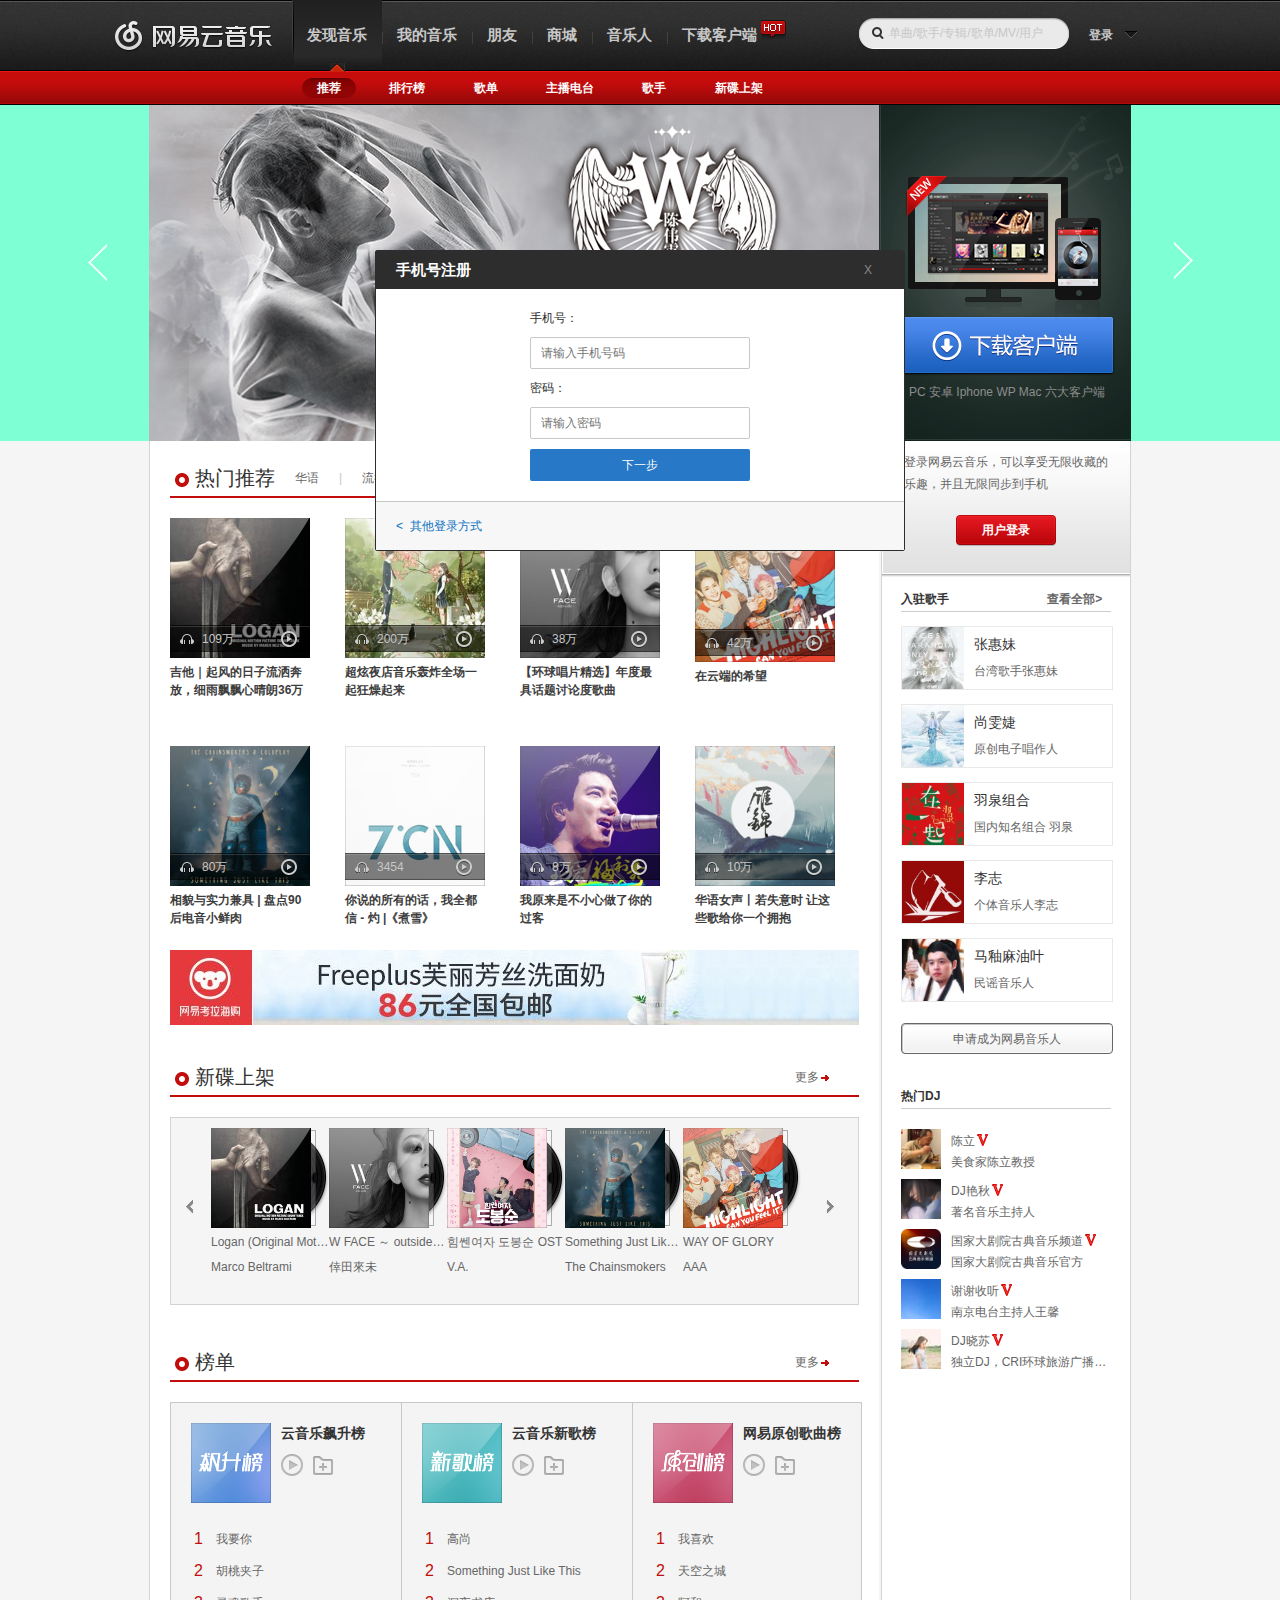
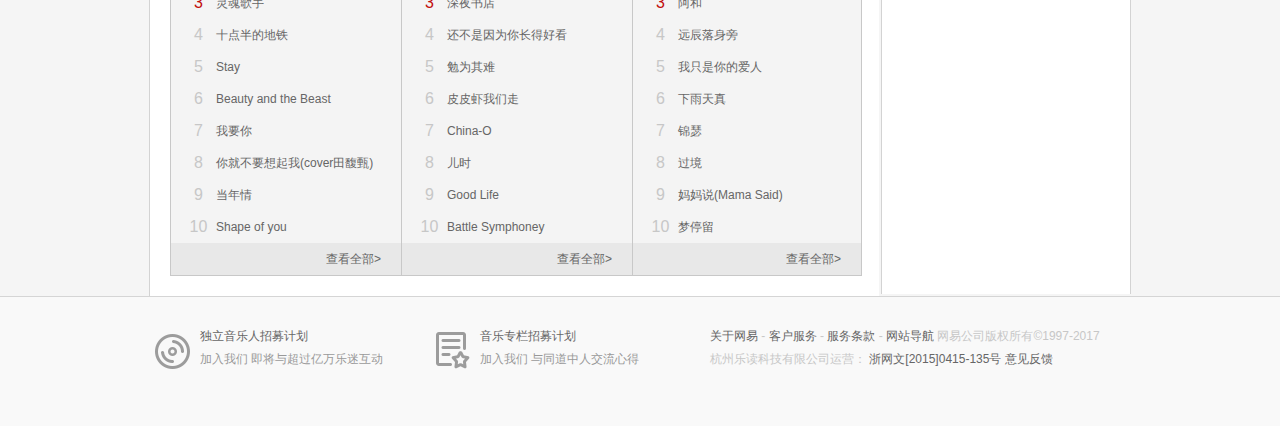
<file: src/main/webapp/pages/html/index.html>
<!DOCTYPE html>
<html>

	<head>
		<meta charset="UTF-8">
		<title>网易云音乐</title>
		<link rel="shortcut icon" href="../images/music.ico" />
		<link rel="stylesheet" type="text/css" href="../css/common.css" />
		<link rel="stylesheet" type="text/css" href="../css/index.css" />
		<script src="../js/jquery-1.9.1.min.js" type="text/javascript" charset="utf-8"></script>
		<script src="../js/common.js" type="text/javascript" charset="utf-8"></script>
		<script src="../js/index.js" type="text/javascript" charset="utf-8"></script>
	</head>

	<body>
		<!--网页头部-->
		<div id="header">
			<div class="navBarContainer">
				<div class="navBar clear">
					<h1 class="CMlog float-left">
						<a href="#">网易云音乐</a>
					</h1>
					<ul class="nav float-left">
						<li>
							<a href="#" class="select">发现音乐
								<span>
								</span>
								<span>
								</span>
							</a>
						</li>
						<li>
							<a href="http://music.163.com/#/my/">我的音乐
								<span>
								</span>
								<span></span>
							</a>
						</li>
						<li>
							<a href="http://music.163.com/#/friend">朋友
								<span>
								</span>
								<span></span>
							</a>
						</li>
						<li>
							<a href="http://music.163.com/store/product">商城
								<span></span>
							</a>
						</li>
						<li>
							<a href="http://music.163.com/nmusician/web/index">音乐人
								<span></span>
							</a>

						</li>
						<li>
							<a href="http://music.163.com/#/download">下载客户端
								<span></span>
								<span class="hot"></span>
							</a>
						</li>
					</ul>
					<span class="search float-left">
						<input type="text" class="searchText float-left" />
						<label class="searchHint float-left">单曲/歌手/专辑/歌单/MV/用户</label>
					</span>
					<span class="login float-left">
						<a href="" class="navlogin">登录<span></span></a>
						<span class="loginWayContainer">
						<ul class="loginWay">
							<span class="backgroundICon"></span>
							<li>
								<a href="javascript:;" class="phoneLogin">
									<span class="loginWagIco"></span> 手机号登录
								</a>
							</li>
							<li>
								<a class="WechatLogin" target="_blank" href="https://open.weixin.qq.com/connect/qrconnect?appid=wxe280063f5fb2528a&response_type=code&redirect_uri=https://music.163.com/back/weichat&forcelogin=true&scope=snsapi_login&state=gtcUjagJBM&lang=zh_CN#wechat_redirect">
									<span class="loginWagIco"></span> 微信登录
								</a>
							</li>
							<li>
								<a href="https://graph.qq.com/oauth/show?which=Login&display=pc&client_id=100495085&response_type=code&redirect_uri=https://music.163.com/back/qq&forcelogin=true&state=bsUgZIrXPY" target="_blank" class="QQLogin">
									<span class="loginWagIco"></span> QQ登录
								</a>
							</li>
							<li>
								<a href="https://api.weibo.com/oauth2/authorize?client_id=301575942&response_type=code&redirect_uri=http://music.163.com/back/weibo&forcelogin=true&scope=friendships_groups_read,statuses_to_me_read,follow_app_official_microblog&state=VlfUoRCNQj" target="_blank" class="XinLangWeiboLogin">
									<span class="loginWagIco"></span> 新浪微博登录
								</a>
							</li>
							<li>
								<a href="javascript:;" class="NetEaseMailLogin ">
									<span class="loginWagIco"></span> 网易邮箱账号登录
								</a>
							</li>
						</ul>
						</span>
					</span>
				</div>
			</div>
			<div class="f-m-NavBarContainer">
				<div class="f-m-NavBar clear">
					<a href="discover/index.html" class="select discover"><span>推荐</span></a>
					<a href="http://music.163.com/#/discover/toplist"><span>排行榜</span></a>
					<a href="http://music.163.com/#/discover/playlist"><span>歌单</span></a>
					<a href="http://music.163.com/#/discover/djradio"><span>主播电台</span></a>
					<a href="http://music.163.com/#/discover/artist"><span>歌手</span></a>
					<a href="http://music.163.com/#/discover/album"><span>新碟上架</span></a>
				</div>
			</div>
		</div>

		<!--网页中部-->
		<div id="content">
			<div id="banner">
				<div class="bannerWrapper clear">
					<ul class="bannerIterms float-left">
						<li class="show">
							<a href=""><img src="../img/img1.png" alt="" /></a>
						</li>
						<li>
							<a href=""><img src="../img/img2.png" alt="" /></a>
						</li>
						<li>
							<a href=""><img src="../img/img3.png" alt="" /></a>
						</li>
						<li>
							<a href=""><img src="../img/img4.png" alt="" /></a>
						</li>
						<li>
							<a href=""><img src="../img/img5.png" alt="" /></a>
						</li>
						<li>
							<a href=""><img src="../img/img6.png" alt="" /></a>
						</li>
						<li>
							<a href=""><img src="../img/img7.png" alt="" /></a>
						</li>
						<li>
							<a href=""><img src="../img/img8.png" alt="" /></a>
						</li>
					</ul>
					<ul class="bannerItermsSelect">
						<a href="javascript:;" class="itemImg1"></a>
						<a href="javascript:;" class="itemImg2"></a>
						<a href="javascript:;" class="itemImg3"></a>
						<a href="javascript:;" class="itemImg4"></a>
						<a href="javascript:;" class="itemImg5"></a>
						<a href="javascript:;" class="itemImg6"></a>
						<a href="javascript:;" class="itemImg7"></a>
						<a href="javascript:;" class="itemImg8"></a>
					</ul>
					<span class="bannerLast"></span>
					<span class="bannerNext"></span>

					<div class="downloadClient float-right">
						<a href="download.html">下载客户端</a>
						<span>PC 安卓 Iphone WP Mac 六大客户端</span>
					</div>
				</div>
			</div>

			<div id="discoverModule" class="clear">

				<div id="discoverModuleWrapper">
					<div class="discoverModuleLeft float-left">
						<div class="playlist">
							<ul class="playlistNav discoverModuleLeftNavStyle">
								<li>
									<span class="discoverModuleNavIcon"></span>
									<a href="" class="firstNav">热门推荐</a>
								</li>
								<li>
									<a href="">华语</a>
								</li>
								<li>|</li>
								<li>
									<a href="">流行</a>
								</li>
								<li>|</li>
								<li>
									<a href="">摇滚</a>
								</li>
								<li>|</li>
								<li>
									<a href="">民谣</a>
								</li>
								<li>|</li>
								<li>
									<a href="">电子</a>
								</li>
								<li class="more">
									<a href="" class="more">更多</a>
									<span class="moreIcon"></span>
								</li>
							</ul>
							<ul class="playlistItems">
								<li>
									<span class="playlistItem">
										<img src="../img/18192519393706276.jpg" alt="" class="playlistImg" />
										<a href="" class="msk"></a>
									</span>
									<p>
										<span class="playlistItemsIcon"></span>
										<span class="palyCount">109万</span>
										<span class="playlistplay"></span></p>
									<a href="" class="tit">吉他｜起风的日子流洒奔放，细雨飘飘心晴朗36万</a>
								</li>
								<li>
									<span class="playlistItem">
										<img src="../img/18634523069381415.jpg" alt="" class="playlistImg" />
										<a href="" class="msk"></a>
									</span>
									<p>
										<span class="playlistItemsIcon"></span>
										<span class="palyCount">200万</span>
										<span class="playlistplay"></span></p>
									<a href="" class="tit">超炫夜店音乐轰炸全场一起狂燥起来</a>
								</li>
								<li>
									<span class="playlistItem">
										<img src="../img/18978670207055090.jpg" alt="" class="playlistImg" />
										<a href="" class="msk"></a>
									</span>
									<p>
										<span class="playlistItemsIcon"></span>
										<span class="palyCount">38万</span>
										<span class="playlistplay"></span></p>
									<a href="" class="tit">【环球唱片精选】年度最具话题讨论度歌曲</a>
								</li>
								<li>
									<span class="playlistItem">
										<img src="../img/18989665323352265.jpg" alt="" class="playlistImg" />
										<a href="" class="msk"></a>
									</span>
									<p>
										<span class="playlistItemsIcon"></span>
										<span class="palyCount">42万</span>
										<span class="playlistplay"></span></p>
									<a href="" class="tit"> 在云端的希望</a>
								</li>
								<li>
									<span class="playlistItem">
										<img src="../img/3302932937412681.jpg" alt="" class="playlistImg" />
										<a href="" class="msk"></a>
									</span>
									<p>
										<span class="playlistItemsIcon"></span>
										<span class="palyCount">80万</span>
										<span class="playlistplay"></span></p>
									<a href="" class="tit">相貌与实力兼具 | 盘点90后电音小鲜肉</a>
								</li>
								<li>
									<span class="playlistItem">
										<img src="../img/18592741627540011.jpg" alt="" class="playlistImg" />
										<a href="" class="msk"></a>
									</span>
									<p>
										<span class="playlistItemsIcon"></span>
										<span class="palyCount">3454</span>
										<span class="playlistplay"></span></p>
									<a href="" class="tit"> 你说的所有的话，我全都信 - 灼 |《煮雪》</a>
								</li>
								<li>
									<span class="playlistItem">
										<img src="../img/18536666534515487.jpg" alt="" class="playlistImg" />
										<a href="" class="msk"></a>
									</span>
									<p>
										<span class="playlistItemsIcon"></span>
										<span class="palyCount">8万</span>
										<span class="playlistplay"></span></p>
									<a href="" class="tit"> 我原来是不小心做了你的过客</a>
								</li>
								<li>
									<span class="playlistItem">
										<img src="../img/18599338697296502.jpg" alt="" class="playlistImg" />
										<a href="" class="msk"></a>
									</span>
									<p>
										<span class="playlistItemsIcon"></span>
										<span class="palyCount">10万</span>
										<span class="playlistplay"></span></p>
									<a href="" class="tit">华语女声丨若失意时 让这些歌给你一个拥抱</a>
								</li>
							</ul>
						</div>

						<div class="Advertisement">
							<a href="http://www.kaola.com/activity/detail/15809.shtml?tag=39c18428bdd72630e076b136f47c6b31&__da_4cdeb8a1_56b6ccfd47433c80#zid_7985470142" target="_black"><img src="../img/ad.png" alt="" /></a>
						</div>

						<div class="album">
							<ul class="albumNav discoverModuleLeftNavStyle">
								<li>
									<span class="discoverModuleNavIcon"></span>
									<a href="" class="firstNav">新碟上架</a>
								</li>
								<li class="more">
									<a href="" class="more">更多</a>
									<span class="moreIcon"></span>
								</li>
							</ul>
							<div class="albumItemsWrapper">
								<div class="inner clear">
									<span class="albumItemsLast float-left"></span>
									<div class="roll float-left">
										<ul class="albumItems clear">
											<li class="firstItem">
												<span class="albumItem">
													<img src="../img/18192519393706276.jpg" alt="" class="albumItemImg"/>
													<a href="" class="msk"></a>
													<span class="albumitemsPlay"></span>
												</span>
												<a href="" class="albumItemsSongName">Logan (Original Motion Picture Soundtrack)</a>
												<a href="" class="albumItemsSinger">Marco Beltrami</a>
											</li>
											<li>
												<span class="albumItem">
													<img src="../img/18978670207055090.jpg" alt="" class="albumItemImg"/>
													<a href="" class="msk"></a>
													<span class="albumitemsPlay"></span>
												</span>
												<a href="" class="albumItemsSongName">W FACE ～ outside ～</a>
												<a href="" class="albumItemsSinger">倖田來未</a>
											</li>
											<li>
												<span class="albumItem">
													<img src="../img/19128203788446763.jpg" alt="" class="albumItemImg"/>
													<a href="" class="msk"></a>
													<span class="albumitemsPlay"></span>
												</span>
												<a href="" class="albumItemsSongName">힘쎈여자 도봉순 OST</a>
												<a href="" class="albumItemsSinger">V.A.</a>
											</li>
											<li>
												<span class="albumItem">
													<img src="../img/3302932937412681.jpg" alt="" class="albumItemImg"/>
													<a href="" class="msk"></a>
													<span class="albumitemsPlay"></span>
												</span>
												<a href="" class="albumItemsSongName">Something Just Like This</a>
												<a href="" class="albumItemsSinger">The Chainsmokers</a>
											</li>
											<li>
												<span class="albumItem">
													<img src="../img/18989665323352265.jpg" alt="" class="albumItemImg"/>
													<a href="" class="msk"></a>
													<span class="albumitemsPlay"></span>
												</span>
												<a href="" class="albumItemsSongName">WAY OF GLORY</a>
												<a href="" class="albumItemsSinger">AAA</a>
											</li>
										</ul>
									</div>
									<span class="albumItemsNext float-left"></span>
								</div>
							</div>

						</div>

						<div class="toplist">
							<ul class="toplistNav discoverModuleLeftNavStyle">
								<li>
									<span class="discoverModuleNavIcon"></span>
									<a href="" class="firstNav">榜单</a>
								</li>
								<li class="more">
									<a href="" class="more">更多</a>
									<span class="moreIcon"></span>
								</li>
							</ul>

							<div class="toplistItems clear">
								<div class="toplistItem surgeTop float-left">
									<ul class="toplistItemNav">
										<li class="nav">
											<img class="navImg" src="../img/biaoshengbang.png" alt="" />
											<a class="" href=""></a>
										</li>
										<li>
											<a href="">云音乐飙升榜</a>
											<a class="play" href="javascript;"></a>
											<a class="collect" href=""></a>
										</li>
									</ul>
									<ol>
										<li>
											<span class="top3">1</span>
											<a href="">我要你</a>
											<div class="oper">
												<a class="play" href=""></a>
												<a class="add" href=""></a>
												<a class="collect" href=""></a>
											</div>
										</li>
										<li>
											<span class="top3">2</span>
											<a href="">胡桃夹子</a>
											<div class="oper">
												<a class="play" href=""></a>
												<a class="add" href=""></a>
												<a class="collect" href=""></a>
											</div>
										</li>
										<li>
											<span class="top3">3</span>
											<a href="">灵魂歌手</a>
											<div class="oper">
												<a class="play" href=""></a>
												<a class="add" href=""></a>
												<a class="collect" href=""></a>
											</div>
										</li>
										<li>
											<span>4</span>
											<a href="">十点半的地铁</a>
											<div class="oper">
												<a class="play" href=""></a>
												<a class="add" href=""></a>
												<a class="collect" href=""></a>
											</div>
										</li>
										<li>
											<span>5</span>
											<a href="">Stay</a>
											<div class="oper">
												<a class="play" href=""></a>
												<a class="add" href=""></a>
												<a class="collect" href=""></a>
											</div>
										</li>
										<li>
											<span>6</span>
											<a href="">Beauty and the Beast</a>
											<div class="oper">
												<a class="play" href=""></a>
												<a class="add" href=""></a>
												<a class="collect" href=""></a>
											</div>
										</li>
										<li>
											<span>7</span>
											<a href="">我要你</a>
											<div class="oper">
												<a class="play" href=""></a>
												<a class="add" href=""></a>
												<a class="collect" href=""></a>
											</div>
										</li>
										<li>
											<span>8</span>
											<a href="">你就不要想起我(cover田馥甄)</a>
											<div class="oper">
												<a class="play" href=""></a>
												<a class="add" href=""></a>
												<a class="collect" href=""></a>
											</div>
										</li>
										<li>
											<span>9</span>
											<a href="">当年情</a>
											<div class="oper">
												<a class="play" href=""></a>
												<a class="add" href=""></a>
												<a class="collect" href=""></a>
											</div>
										</li>
										<li>
											<span>10</span>
											<a href="">Shape of you</a>
											<div class="oper">
												<a class="play" href=""></a>
												<a class="add" href=""></a>
												<a class="collect" href=""></a>
											</div>
										</li>
									</ol>

									<span class="viewAll">
										<a href="">查看全部></a>
									</span>
								</div>
								<div class="toplistItem newsongTop float-left">
									<ul class="toplistItemNav">
										<li class="nav">
											<img class="navImg" src="../img/xingebang.png" alt="" />
											<a href=""></a>
										</li>
										<li>
											<a href="">云音乐新歌榜</a>
											<a class="play" href=""></a>
											<a class="collect" href=""></a>
										</li>
									</ul>
									<ol>
										<li>
											<span class="top3">1</span>
											<a href="">高尚</a>
											<div class="oper">
												<a class="play" href=""></a>
												<a class="add" href=""></a>
												<a class="collect" href=""></a>
											</div>
										</li>
										<li>
											<span class="top3">2</span>
											<a href="">Something Just Like This</a>
											<div class="oper">
												<a class="play" href=""></a>
												<a class="add" href=""></a>
												<a class="collect" href=""></a>
											</div>
										</li>
										<li>
											<span class="top3">3</span>
											<a href="">深夜书店</a>
											<div class="oper">
												<a class="play" href=""></a>
												<a class="add" href=""></a>
												<a class="collect" href=""></a>
											</div>
										</li>
										<li>
											<span>4</span>
											<a href="">还不是因为你长得好看</a>
											<div class="oper">
												<a class="play" href=""></a>
												<a class="add" href=""></a>
												<a class="collect" href=""></a>
											</div>
										</li>
										<li>
											<span>5</span>
											<a href="">勉为其难</a>
											<div class="oper">
												<a class="play" href=""></a>
												<a class="add" href=""></a>
												<a class="collect" href=""></a>
											</div>
										</li>
										<li>
											<span>6</span>
											<a href="">皮皮虾我们走</a>
											<div class="oper">
												<a class="play" href=""></a>
												<a class="add" href=""></a>
												<a class="collect" href=""></a>
											</div>
										</li>
										<li>
											<span>7</span>
											<a href="">China-O</a>
											<div class="oper">
												<a class="play" href=""></a>
												<a class="add" href=""></a>
												<a class="collect" href=""></a>
											</div>
										</li>
										<li>
											<span>8</span>
											<a href="">儿时</a>
											<div class="oper">
												<a class="play" href=""></a>
												<a class="add" href=""></a>
												<a class="collect" href=""></a>
											</div>
										</li>
										<li>
											<span>9</span>
											<a href="">Good Life</a>
											<div class="oper">
												<a class="play" href=""></a>
												<a class="add" href=""></a>
												<a class="collect" href=""></a>
											</div>
										</li>
										<li>
											<span>10</span>
											<a href="">Battle Symphoney</a>
											<div class="oper">
												<a class="play" href=""></a>
												<a class="add" href=""></a>
												<a class="collect" href=""></a>
											</div>
										</li>
									</ol>

									<span class="viewAll">
										<a href="">查看全部></a>
									</span>
								</div>
								<div class="toplistItem originalityTop float-left">
									<ul class="toplistItemNav">
										<li class="nav">
											<img class="navImg" src="../img/yuanchuangbang.png" alt="" />
											<a href=""></a>
										</li>
										<li>
											<a href="">网易原创歌曲榜</a>
											<a class="play" href=""></a>
											<a class="collect" href=""></a>
										</li>
									</ul>
									<ol>
										<li>
											<span class="top3">1</span>
											<a href="">我喜欢</a>
											<div class="oper">
												<a class="play" href=""></a>
												<a class="add" href=""></a>
												<a class="collect" href=""></a>
											</div>
										</li>
										<li>
											<span class="top3">2</span>
											<a href="">天空之城</a>
											<div class="oper">
												<a class="play" href=""></a>
												<a class="add" href=""></a>
												<a class="collect" href=""></a>
											</div>
										</li>
										<li>
											<span class="top3">3</span>
											<a href="">阿和</a>
											<div class="oper">
												<a class="play" href=""></a>
												<a class="add" href=""></a>
												<a class="collect" href=""></a>
											</div>
										</li>
										<li>
											<span>4</span>
											<a href="">远辰落身旁</a>
											<div class="oper">
												<a class="play" href=""></a>
												<a class="add" href=""></a>
												<a class="collect" href=""></a>
											</div>
										</li>
										<li>
											<span>5</span>
											<a href="">我只是你的爱人</a>
											<div class="oper">
												<a class="play" href=""></a>
												<a class="add" href=""></a>
												<a class="collect" href=""></a>
											</div>
										</li>
										<li>
											<span>6</span>
											<a href="">下雨天真</a>
											<div class="oper">
												<a class="play" href=""></a>
												<a class="add" href=""></a>
												<a class="collect" href=""></a>
											</div>
										</li>
										<li>
											<span>7</span>
											<a href="">锦瑟</a>
											<div class="oper">
												<a class="play" href=""></a>
												<a class="add" href=""></a>
												<a class="collect" href=""></a>
											</div>
										</li>
										<li>
											<span>8</span>
											<a href="">过境</a>
											<div class="oper">
												<a class="play" href=""></a>
												<a class="add" href=""></a>
												<a class="collect" href=""></a>
											</div>
										</li>
										<li>
											<span>9</span>
											<a href="">妈妈说(Mama Said)</a>
											<div class="oper">
												<a class="play" href=""></a>
												<a class="add" href=""></a>
												<a class="collect" href=""></a>
											</div>
										</li>
										<li>
											<span>10</span>
											<a href="">梦停留</a>
											<div class="oper">
												<a class="play" href=""></a>
												<a class="add" href=""></a>
												<a class="collect" href=""></a>
											</div>
										</li>
									</ol>

									<span class="viewAll">
										<a href="">查看全部></a>
									</span>
								</div>
							</div>
						</div>

					</div>

					<div class="discoverModuleRight float-right">
						<div class="userLogin">
							<p>登录网易云音乐，可以享受无限收藏的乐趣，并且无限同步到手机</p>
							<a href="" class="userLoginButton">用户登录</a>
						</div>
						<div class="enterSinger">
							<h3>
								<span>入驻歌手</span>
								<a href="">查看全部></a>
							</h3>
							<ul class="enterSingerItems">
								<li>
									<a href="">
										<img src="../img/amei.png" alt="" class="enterSingerImg" />
										<span class="enterSingerName">张惠妹</span>
										<span class="enterSingerInformation">台湾歌手张惠妹</span>
									</a>
								</li>
								<li>
									<a href="">
										<img src="../img/shangwenjie.png" alt="" class="enterSingerImg" />
										<span class="enterSingerName">尚雯婕</span>
										<span class="enterSingerInformation">原创电子唱作人</span>
									</a>
								</li>
								<li>
									<a href="">
										<img src="../img/yunquan.jpg" alt="" class="enterSingerImg" />
										<span class="enterSingerName">羽泉组合</span>
										<span class="enterSingerInformation">国内知名组合 羽泉</span>
									</a>
								</li>
								<li>
									<a href="">
										<img src="../img/lizhi.jpg" alt="" class="enterSingerImg" />
										<span class="enterSingerName">李志</span>
										<span class="enterSingerInformation">个体音乐人李志</span>
									</a>
								</li>
								<li>
									<a href="">
										<img src="../img/mayou.jpg" alt="" class="enterSingerImg" />
										<span class="enterSingerName">马釉麻油叶</span>
										<span class="enterSingerInformation">民谣音乐人</span>
									</a>
								</li>
							</ul>
							<a class="applyNeteaseSinger" href="">申请成为网易音乐人</a>
						</div>
						<div class="HotDJ">
							<h3>热门DJ</h3>
							<ul class="hotDJItems">
								<li>
									<a href="" class="HotDJerImg"><img src="../img/chenli.jpg" alt="" /></a>
									<a href="" class="HotDJer">陈立</a>
									<sup class="uic"></sup>
									<span class="HotDJerInformation">美食家陈立教授</span>
								</li>
							</ul>
							<ul class="hotDJItems">
								<li>
									<a href="" class="HotDJerImg"><img src="../img/Djyanqiu.jpg" alt="" /></a>
									<a href="" class="HotDJer">DJ艳秋</a>
									<sup class="uic"></sup>
									<span class="HotDJerInformation">著名音乐主持人</span>
								</li>
							</ul>
							<ul class="hotDJItems">
								<li>
									<a href="" class="HotDJerImg"><img src="../img/gjdjy.jpg" alt="" /></a>
									<a href="" class="HotDJer">国家大剧院古典音乐频道</a>
									<sup class="uic"></sup>
									<span class="HotDJerInformation">国家大剧院古典音乐官方</span>
								</li>
							</ul>
							<ul class="hotDJItems">
								<li>
									<a href="" class="HotDJerImg"><img src="../img/xiexie.jpg" alt="" /></a>
									<a href="" class="HotDJer">谢谢收听</a>
									<sup class="uic"></sup>
									<span class="HotDJerInformation">南京电台主持人王馨</span>
								</li>
							</ul>
							<ul class="hotDJItems">
								<li>
									<a href="" class="HotDJerImg"><img src="../img/djxs.jpg" alt="" /></a>
									<a href="" class="HotDJer">DJ晓苏</a>
									<sup class="uic"></sup>
									<span class="HotDJerInformation"> 独立DJ，CRI环球旅游广播特邀DJ</span>
								</li>
							</ul>
						</div>
					</div>
				</div>
			</div>
		</div>

		<!--网页底部-->
		<div id="footer">
			<div class="footerContent clear">
				<div class="footerContentLeft float-left">
					<a href="">
						<span class="footerContentLeftBkIcom float-left"></span>
						<span class="title">独立音乐人招募计划</span>
						<span class="more">加入我们 即将与超过亿万乐迷互动</span>
					</a>
				</div>
				<div class="footerContentMiddle float-left">
					<a href="">
						<span class="footerContentLeftBkIcom float-left"></span>
						<span class="title">音乐专栏招募计划</span>
						<span class="more">加入我们 与同道中人交流心得</span>
					</a>
				</div>
				<div class="footerContentRight float-left">
					<p>
						<a href="">关于网易</a>
						<span>-</span>
						<a href="">客户服务</a>
						<span>-</span>
						<a href="">服务条款</a>
						<span>-</span>
						<a href="">网站导航</a>
						<span>网易公司版权所有©1997-2017</span>
					</p>
					<p>
						<span>杭州乐读科技有限公司运营：</span>
						<a href="">浙网文[2015]0415-135号</a>
						<a href="">意见反馈</a>
					</p>
				</div>
			</div>
		</div>
		
		<!--登录框-->
		<div id="telephoneNumberLogin" class="loginBox">
			<div class="loginWay">
				<span class="loginTitle">手机号登录</span>
				<span class="loginCancel">X</span>
			</div>
			<div class="loginContent">
				<div class="userNameWrapper">
					<input type="text" class="userName" placeholder="请输入手机号码" />
				</div>
				<div class="userPasswordWrapper">
					<input type="text" class="userPassword" placeholder="请输入密码" />
				</div>
				<div class="loginHelpWrapper">
					<label class="uAuto"><input type="checkbox" checked="checked" name="loginAuto" value="1" class="loginAuto"/>自动登录</label>
					<a href="" class="forgetPassword">忘记密码?</a>
				</div>
				<div class="loginButtonWrapper">
					<a href="" class="loginButton">登录</a>
				</div>
			</div>
			<div class="loginOther">
				<a href="javascript:;" class="choiceOtherWay">&lt;&nbsp;&nbsp;其他登录方式</a>
				<a href="javascript:;" class="signIn">没有账号？免费注册&nbsp;&nbsp;&gt;</a>
			</div>
		</div>
		
		<div id="NeteaseEmailLogin" class="loginBox">
			<div class="loginWay">
				<span class="loginTitle">网易邮箱登录</span>
				<span class="loginCancel">X</span>
			</div>
			<div class="loginContent">
				<div class="userNameWrapper">
					<input type="text" class="userName" placeholder="请输入手机号" />
				</div>
				<div class="userPasswordWrapper">
					<input type="password" class="userPassword" placeholder="请输入密码" />
				</div>
				<div class="loginHelpWrapper">
					<label class="uAuto">
						<input type="checkbox" checked="checked" name="loginAuto" value="1"/>自动登录
					</label>
					<a href="" class="forgetPassword">忘记密码</a>
				</div>
				<div class="loginButtonWrapper">
					<a href="" class="loginButton">登&nbsp; &nbsp;录</a>
				</div>
			</div>
			<div class="loginOther">
				<a href="javascript:;" class="choiceOtherWay">&lt;&nbsp;&nbsp;其他登录方式</a>
			</div>
		</div>

		<!--注册框-->
		<div id="zhuceid" class="loginBox">
			<div class="loginWay">
				<span class="loginTitle">手机号注册</span>
				<span class="loginCancel">X</span>
			</div>
			<div class="loginContent">
				<div class="userNameWrapper">
					<label style="color: #2d2d2d">手机号：</label>
					<input type="text" class="userName" placeholder="请输入手机号码" />
				</div>
				<div class="userPasswordWrapper">
					<label  style="color: #2d2d2d">密码：</label>
					<input type="text" class="userPassword" placeholder="请输入密码" />
				</div>
				<div class="loginButtonWrapper">
					<a onclick="register()" class="loginButton">下一步</a>
				</div>
			</div>
			<div class="loginOther">
				<a href="javascript:;" class="choiceOtherWay">&lt;&nbsp;&nbsp;其他登录方式</a>
			</div>
		</div>

		<!--回到顶部-->
		<div id="goTop"></div>
		<div id="player"></div>
	</body>
<script>
	function register() {
	    alert("开始注册")
	    var username=$(".userName").val();
	    var password=$(".userPassword").val();
		$.ajax({
		    type:'post',
			url:'user/add',
			data:{username:username,password:password},
			error:function(XMLHttpRequest, textStatus, errorThrown){
				alert("ajax提交失败:"+XMLHttpRequest.status);
			},
            success:function(data){
				alert("注册成功");
            },
		});
    }

</script>
</html>
</file>
<file: src/main/webapp/pages/css/common.css>
html, body, div, span, object, iframe, h1, h2,h3, h4, h5, h6, p, blockquote, pre, td, 
textarea, th, fieldset, form , hr, input, legend, ol, ul, button, dd, dl, dt{
	margin: 0;
	padding: 0;
}

ol, ul{
	list-style: none;
}

html{
	height: 100%;
	width: 100%;
}
img{
	border: none;
}
body, button, input, select, textarea{
	font: 12px/1.5 tahoma,arial, 'Hiragino Sans GB','\5b8b\4f53',sans-serif;
	color: #c7c7c7;
}

a {
	outline: none;
	text-decoration: none;
}

/* utility */
.clear{
	clear: both;
	display: block;
	margin: 0;
	padding: 0;
	zoom: 1;
}

.clear:after{
	content: "";
	display: block;
	height: 0;
	clear: both;
	visibility: hidden;
}

.float-left{
	float: left;
}

.float-right{
	float: right;
}

.align-left{
	text-align: left;
}

.align-right{
	text-align: right;
}

.align-center{
	text-align: center;
}

.relative{
	position: relative;
}

.dynamic-center {
	margin: 0 auto;
}

.clickable{
	cursor: pointer;
}

.hide{
	display: none;
}


/*网页头部样式*/
.navBarContainer{
	width: 100%;
	height: 70px;
	background: url(../images/topbar.png);
	background-position: 0 -80px;
}
.navBarContainer .navBar{
	width: 1050px;
	background: url(../images/topbar.png) 0 -80px;
	margin: 0 auto;
	line-height: 70px;
}
.navBar a{
	color: #c7c7c7;
	font-weight: bold;
}
.CMlog, .nav > li,.navBar .search, .navBar .login{
	display: inline-block;
}
.CMlog{
	width: 177px;
	height: 70px;
	background: url(../images/topbar.png) no-repeat;
	background-position: 0 13px;
	text-align: center;
}
.CMlog a{
	display: inline-block;
	width: 157px;
	height: 300px;
	text-indent: -9999px;
}
.navBar .nav li{
	float: left;
}
.navBar .nav li a{
	display: inline-block;
	position: relative;
	padding-left: 15px;
	padding-right: 15px;
	font-size: 15px;
	background: url(../images/topbar.png);
	background-position: -240px -300px;
}
.navBar .nav li a:hover{
	background-position: 0 -470px;
}

.navBar .nav li a span{
	display: none;
}
.navBar .nav li .select{
	background-position: 0 -160px;
}
.navBar .nav li .select span {
	display: inline-block;
	position: absolute;
	bottom: -2px;
	left: 0;
	right: 0;
	margin: 0 auto;
	width: 16px;
	height: 9px;
	background: url(../images/topbar.png);
	background-position: -225px 0;
}
.navBar .nav li .select:hover{
	background-position: 0 -160px;
}
.navBar .nav li a .hot{
	display: inline-block;
	width: 30px;
	height: 20px;
	background: url(../images/topbar.png);
	background-position: -192px 0;
}
.navBar .search{
	display: inline-block;
	width: 210px;
	height: 32px;
	margin-left: 5%;
	margin-top: 18px;
	font-size: 12px;
	background: url(../images/topbar.png);
	background-position: 0 -550px;

}
.navBar .search .searchText, .navBar .search .searchHint{
	margin-left: 30px;
	margin-top: 6px;
	height: 18px;
	line-height: 18px;
	width: 170px;
}
.navBar .search .searchText{
	display: none;
	color: #2D2D2D;
	border: none;
}
.navBar .search .searchText:focus{
	border: none;
}
.navBar .search .searchHint{
	cursor: text;
	padding: 0;
}
.navBar .login {
	display: inline-block;
	position: relative;
}
.navBar .login .navlogin{
	padding-left: 20px;
	font-size: 12px;
}
.navBar .login .navlogin span{
	display: inline-block;
	width: 15px;
	height: 10px;
	margin-left: 10px;
	padding: 0;
	background: url(../images/topbar.png);
	background-position: -226px -378px;
}
.navBar .login .navlogin:hover span{
	background-position: -226px -418px;
}
.navBar .login .navlogin:hover + .loginWayContainer{
	display: block;
}
.navBar .login .navlogin + .loginWayContainer:hover{
	display: block;
}
.navBar .login .navlogin + .loginWayContainer:hover .loginWay{
	display: block;
}
.navBar .login .loginWayContainer{
	display: none;
	position: absolute;
	height: 50px;
	width: 100px;
	left: -20px;
	top: 40px;
}
.navBar .login .navlogin:hover + .loginWayContainer .loginWay{
	display: block;
}
.navBar .login .loginWay{
	position: absolute;
	z-index: 2;
	display: none;
	line-height: 20px;
	background-color: rgb(42,42,42);
	top: 20px;
	left: -40px;
}
.navBar .login .loginWay:hover{
	display: block;
}
.navBar .login .loginWay .backgroundICon{
	display: block;
	position: absolute;
	width: 20px;
	height: 10px;
	left: 0;
	right: 0;
	margin: 0 auto;
	top: -9px;;
	background: url(../images/toplist.png);
	background-position: -18px 0;
}
.navBar .login .loginWay li a{
	display: inline-block;
	width: 150px;
	height: 40px;;
	line-height: 40px;;
	padding: 0 20px;
	font-size: 12px;
}

.navBar .login .loginWay li a:hover{
	background-color: rgb(53,53,53);
}
.navBar .login .loginWay .loginWagIco{
	display: inline-block;
	width: 20px;
	height: 20px;
	float: left;
	margin-top: 10px;
	margin-right: 10px;
	background: url(../images/toplist.png);
}
.navBar .login .loginWay .phoneLogin .loginWagIco{
	background-position: 0 0;
}
.navBar .login .loginWay .WechatLogin .loginWagIco{
	background-position: -20px -20px;
}
.navBar .login .loginWay .QQLogin .loginWagIco{
	background-position: -20px -40px;
}
.navBar .login .loginWay .XinLangWeiboLogin .loginWagIco{
	background-position: 0 -20px;
}
.navBar .login .loginWay .NetEaseMailLogin .loginWagIco{
	background-position: 0 -40px;
}


.f-m-NavBarContainer{
	width: 100%;
	height: 35px;
	/*line-height: 35px;*/
	background: url(../images/topbar.png);
	background-position: 0 -230px;
}
.f-m-NavBarContainer .f-m-NavBar{
	width: 1050px;
	height: 33px;
	margin: 0 auto;
}
.f-m-NavBarContainer .f-m-NavBar a{
	display: inline-block;
	height: 35px;
	color: #fcfcfc;
	font-weight: bold;
	margin-right: 15px;
}
.f-m-NavBarContainer .f-m-NavBar a span{
	display: inline-block;
	float: left;
	padding: 0 15px;
	height: 20px;
	line-height: 20px;
	text-align: center;
	margin-top: 7px;
}
.f-m-NavBarContainer .f-m-NavBar .discover{
	margin-left: 187px;
}
.f-m-NavBarContainer .f-m-NavBar .select span{
	background: url(../images/topbar.png);
	background-position: -10px -276px;
	border-radius: 50px;
}
.f-m-NavBarContainer .f-m-NavBar a:hover span{
	background: url(../images/topbar.png);
	background-position: -10px -276px;
	border-radius: 50px;
}



/*网页底部样式*/
#footer{
	width: 100%;
	height: 129px;
	position: relative;
	background-color: #f9f9f9;
	border-top: solid 1px #d5d5d5;
}
.footerContent{
	width: 980px;
	margin: 0 auto;
}
.footerContent .footerContentLeft,.footerContent .footerContentMiddle{
	width: 280px;
	margin-top: 30px;
}
.footerContent .footerContentLeft a .title,.footerContent .footerContentMiddle a .title{
	display: block;
	margin-bottom: 5px;
	color: #666666;
}
.footerContent .footerContentLeft a .more,.footerContent .footerContentMiddle a .more{
	display: block;
	margin-bottom: 5px;
	color: #999999;
}
.footerContent .footerContentLeft a .footerContentLeftBkIcom,.footerContent .footerContentMiddle a .footerContentLeftBkIcom{
	display: inline-block;
	height: 48px;
	width: 50px;
	background: url(../images/sprite.png);
	background-position: -400px -78px;
}
.footerContent .footerContentMiddle a .footerContentLeftBkIcom{
	background-position: -400px -123px;
}
.footerContent .footerContentRight{
	width: 420px;
	margin-top: 30px;
}
.footerContent .footerContentRight p{
	margin-bottom: 5px;
}
.footerContent .footerContentRight p a{
	color: #666666;
}
.footerContent .footerContentRight p a:hover{
	text-decoration: underline;
}



/*页面登录框样式*/

.loginBox{
	position: fixed;
	width: 528px;
	margin: 0 auto;
	top: 250px;
	left: 0;
	right: 0;
	border: 1px solid #2D2D2D;
	border-radius: 2px;
	background-color: white;
}
.loginBox a{
	color: #666666;
}
.loginBox .loginWay{
	height: 38px;
	line-height: 38px;
	color: white;
	background-color: #2d2d2d;
}
.loginBox .loginWay .loginTitle{
	display: inline-block;
	margin-left: 20px;
	font-size: 15px;
	font-weight: bold;
}
.loginBox .loginWay .loginCancel{
	display: inline-block;
	float: right;
	width: 20px;
	height: 20px;
	color: #888888;
	cursor: pointer;
	margin-right: 20px;
}
.loginBox .loginContent{
	width: 220px;
	margin: 20px auto;
}
.loginBox .loginContent div{
	margin-top: 10px;
}
.loginBox .loginContent .userName, .loginBox .loginContent .userPassword{
	display: block;
	width: 208px;
	height: 30px;
	padding: 0 0 0 10px;
	border: 1px solid #C8C8C8;
	border-radius: 2px;
	line-height: 30px;
	margin-top: 10px;
}

.loginBox .loginContent .uAuto .loginAuto{
	margin: 0 12px 0 0;
	vertical-align: middle;
}
.loginBox .loginContent .loginHelpWrapper .forgetPassword{
	display: inline-block;
	float: right;
}
.loginBox .loginContent .loginHelpWrapper .forgetPassword:hover{
	text-decoration: underline;
}
.loginBox .loginContent .loginButton{
	display: inline-block;
	width: 220px;
	height: 32px;
	line-height: 32px;
	border-radius: 2px;
	text-align: center;
	color: white;
	background-color: #2778c6;
}
.loginBox .loginContent .loginButton:hover{
	background-color: #4892d8;
}

.loginBox .loginOther{
	width: 100%;
	height: 48px;
	line-height: 48px;;
	border-top: 1px solid #C7C7C7;
	background-color: #f7f7f7;
}
.loginBox .loginOther a{
	display: inline-block;
}
.loginBox .loginOther .choiceOtherWay{
	margin-left: 20px;
	color: rgb(12, 114, 195);
}
.loginBox .loginOther .signIn{
	float: right;
	margin-right: 20px;
}
#telephoneNumberLogin{
	/*visibility: hidden;*/
	display: none;
}
/*#telephoneNumberLogin .show{
	visibility: visible;
}*/
#NeteaseEmailLogin{
	/*visibility: hidden;*/
	display: none;
}

/*回到顶部按钮样式*/
#goTop{
	position:fixed;
	display: none;
	width: 49px;
	height: 44px;
	right: 410px;
	bottom: 200px;
	cursor: pointer;
	background: url(../images/sprite.png);
	background-position:  -265px -47px;
}
</file>
<file: src/main/webapp/pages/css/index.css>
/*index.html 页面content部分*/
#banner{
	width: 100%;
	height: 336px;
	background-color: #7FFFD4;
}
.bannerWrapper{
	width: 982px;
	margin: 0 auto;
	position: relative;
}
.bannerIterms{
	width: 730px;
	height: 336px;
	position: relative;
}
.bannerIterms a img{
	position: absolute;
	display: none;
	width: 730px;
	height: 336px;
	border: none;
}
.bannerIterms .show a img{
	display: block;
}
.bannerWrapper .bannerItermsSelect{
	position: absolute;
	width: 220px;
	bottom: 5px;
	left: 0;
	right: 0;
	margin-left: 300px;
}
.bannerWrapper .bannerItermsSelect a{
	display: inline-block;
	width: 10px;
	height: 10px;
	background: url(../images/frd_dyn_sprite.png);
	background-position: -83px -133px;
	margin-left: 10px;
	cursor: pointer;
}
.bannerWrapper .bannerItermsSelect a:hover,.bannerWrapper .bannerItermsSelect .click{
	background-position: -83px -153px;
}
.bannerWrapper .downloadClient{
	position: relative;
	width: 252px;
	height: 336px;
	background: url(../images/download.png);
}
.bannerWrapper .downloadClient a{
	display: inline-block;
	position: absolute;
	width: 213px;
	height: 56px;
	bottom: 67px;
	left: 20px;
	text-indent: -9999px;
	background: url(../images/download.png);
	background-position: -20px -213px;
}
.bannerWrapper .downloadClient a:hover{
	background-position: -1px -341px;
}
.bannerWrapper .downloadClient span{
	display: block;
	position: absolute;
	bottom: 40px;
	left: 30px;
	color: #8d8d8d;
}
.bannerWrapper .bannerLast,.bannerWrapper .bannerNext{
	display: inline-block;
	position: absolute;
	width: 37px;
	height: 55px;
	top: 130px;
	cursor: pointer;
	background: url(../images/banner.png);
}
.bannerWrapper .bannerLast{
	background-position: 0 -363px;
	left: -70px;
}
.bannerWrapper .bannerNext{
	background-position: 0 -513px;
	right: -70px;
}
.bannerWrapper .bannerLast:hover{
	background-position: 0 -433px ;
}
.bannerWrapper .bannerNext:hover{
	background-position: 0 -583px;
}

#discoverModule{
	width: 100%;
	background-color: #f5f5f5;
}
#discoverModuleWrapper{
	width: 982px;
	margin: 0 auto;
}
.discoverModuleLeft a{
	color: #666666;
}
.discoverModuleLeft{
	width: 709px;
	background-color: white;
	border-left: 1px solid #d3d3d3;
	padding-left: 20px;
	padding-top: 20px;
	padding-right: 0;
}
.discoverModuleLeft .discoverModuleLeftNavStyle{
	width: 689px;
	height: 35px;
	border-bottom: 2px solid rgb(193,13,12);
}
.discoverModuleLeft .discoverModuleLeftNavStyle li{
	float: left;
	margin-right: 20px;
}
.discoverModuleLeft .discoverModuleLeftNavStyle .discoverModuleNavIcon{
	display: block;
	float: left;
	height: 20px;
	width: 20px;
	margin: 8px 5px 0 0;
	background: url(../images/index.png);
	background-position: -230px -160px;
}
.discoverModuleLeft .discoverModuleLeftNavStyle li{
	line-height: 35px;
}
.discoverModuleLeft .discoverModuleLeftNavStyle li a{
	display: block;
	float: left;
	line-height: 35px;
}
.discoverModuleLeft .discoverModuleLeftNavStyle li a:hover{
	text-decoration: underline;
}
.discoverModuleLeft .discoverModuleLeftNavStyle .firstNav{
	margin-top: 0;
	font-size: 20px;
	color: rgb(51,51,51);
}
.discoverModuleLeft .discoverModuleLeftNavStyle .firstNav:hover{
	text-decoration: none;
}
.discoverModuleLeft .discoverModuleLeftNavStyle li.more{
	float: right;
}
.discoverModuleLeft .discoverModuleLeftNavStyle .more .moreIcon {
	display: inline-block;
	height: 20px;
	width: 20px;
	margin-top: 7px;
	background: url(../images/index.png);
	background-position: 0 -235px;
}

.discoverModuleLeft .discoverModuleLeft, .discoverModuleLeft .discoverModuleLeft img{
	width: 689px;
	height: 75px;
	border: none;
}
.playlist .playlistItems li{
	position: relative;
	width: 140px;
	height: 204px;
	float: left;
	margin-right: 35px;
	margin-top: 20px;
}
.playlist .playlistItems .playlistItem{
	display: inline-block;
	position: relative;
}
	
.playlist .playlistItems .playlistItem .playlistImg{
	width: 140px;
	height: 140px;
	border: none;
}
.playlist .playlistItems .playlistItem .msk{
	display: inline-block;
	width: 140px;
	height: 140px;;
	position: absolute;
	top: 0;
	left: 0;
	background: url(../images/coverall.png);
}
.playlist .playlistItems li p{
	position: absolute;
	height: 27px;
	width: 100%;
	bottom: 70px;
	background: url(../images/coverall.png);
	background-position: 0 -537px;
}
.playlist .playlistItems li p span{
	display: inline-block;
	float: left;
	margin-top: 3px;
}
.playlist .playlistItems li p .playlistItemsIcon, .playlist .playlistItems li p .playlistplay{
	width: 22px;
	height: 22px;
	background: url(../images/iconall.png);
}
.playlist .playlistItems li p .playlistItemsIcon{
	margin-left: 10px;
	background-position: 0 -18px;
}
.playlist .playlistItems li p .playlistplay{
	float: right;
	margin-right: 10px;
	cursor: pointer;
	background-position: 3px 3px;
}
.playlist .playlistItems li p .playlistplay:hover{
	background-position: 3px -57px;
}
.playlist .playlistItems li p .palyCount{
	margin-top: 5px;;
}
.playlist .playlistItems li .tit{
	color: rgb(61,61,61);
	font-weight: bold;
}
.playlist .playlistItems li .tit:hover{
	text-decoration: underline;
}
.Advertisement{
	margin-top: 30px;
	margin-bottom: 30px;
}


.Advertisement img{
	width: 689px;
	height: 75px;
}


.albumItemsWrapper{
	width: 687px;
	height: 186px;
	border: 1px solid #D3D3D3;
	background-color: #F5F5F5;
	margin-top: 20px;
	margin-bottom: 40px;;
}
.albumItemsWrapper .albumItemsLast, .albumItemsWrapper .albumItemsNext{
	display: inline-block;
	width: 20px;
	height: 20px;
	margin-top: 80px;
	cursor: pointer;
	background: url(../images/index.png);
}
.albumItemsWrapper .albumItemsLast{
	background-position: -260px -75px;
}
.albumItemsWrapper .albumItemsLast:hover{
	background-position: -280px -75px;
}
.albumItemsWrapper .albumItemsNext{
	background-position: -300px -75px;
}
.albumItemsWrapper .albumItemsNext:hover{
	background-position: -320px -75px;
}
.albumItemsWrapper .albumItemsLast{
	margin-left: 10px;
}
.albumItemsWrapper .roll{
	width: 600px;
	height: 180px;
	margin: 0 10px;
	position: relative;
}
.albumItemsWrapper .roll .albumItems li{
	width: 118px;
	height: 150px;
	margin-top: 10px;
	float: left;
}
.albumItems li .albumItem{
	display: inline-block;
	position: relative;
	width: 118px;
	height: 100px;
}
.albumItems li .albumItem .albumItemImg{
	width: 100px;
	height: 100px;
}
.albumItems li .albumItem .msk{
	display: inline-block;
	position: absolute;
	width: 118px;
	height: 100px;
	top: 0;
	left: 0;
	background: url(../images/coverall.png);
	background-position:  0 -570px;
}
.albumItems li .albumItemsSongName, .albumItems li .albumItemsSinger{
	display: inline-block;
	width : 118px;
	height: 20px;
	overflow: hidden;
	text-overflow: ellipsis;
	white-space: nowrap;
}
.albumItems li .albumItemsSongName:hover, .albumItems li .albumItemsSinger:hover{
	text-decoration: underline;
}
.albumItems li .albumItem .albumitemsPlay{
	display: none;
	position: absolute;
	width: 20px;
	height: 20px;
	bottom: 10px;
	right: 30px;;
	cursor: pointer;
	background: url(../images/iconall.png);
	background-position: 0 -85px;
}
.albumItems li .albumItem .albumitemsPlay:hover{
	background-position: 0 -110px;
}
.albumItems li .albumItem .msk:hover + .albumitemsPlay,.albumItems li .albumItem  .albumitemsPlay:hover{
	display: inline-block;
}

.toplist .toplistItems{
	width: 690px;
	border: 1px solid #c8c8c8;
	margin: 20px 0;
	background-color: #f4f4f4;
}
.toplist .toplistItems a:hover{
	text-decoration: underline;
}
.toplistItems .surgeTop, .toplistItems .newsongTop{
	width: 230px;
}
.toplistItems .newsongTop{
	border: 1px solid #C8C8C8;
	border-top: none;
	border-bottom: none;
}
.toplistItems .originalityTop{
	width: 228px;
}
.toplistItems .toplistItem .toplistItemNav{
	height: 120px;
}
.toplistItem .toplistItemNav li{
	float: left;
	font-size: 14px;
}
.toplistItem .toplistItemNav li a{
	color: rgb(51,51,51);
	font-weight: bold;	
}
.toplistItem .toplistItemNav .nav{
	position: relative;
	width: 80px;
	height: 80px;
	margin: 20px 0 0 20px;
}

.toplistItem .toplistItemNav .nav img{
	width: 80px;
	height: 80px;
}
.toplistItem .toplistItemNav .nav a{
	position: absolute;
	width: 80px;
	height: 80px;
	top: 0;
	left: 0;
	background: url(../images/coverall.png);
	background-position: -145px -57px;
}
.toplistItem .toplistItemNav .nav+li{
	margin: 20px 0 0 10px;
	width: 116px;
}
.toplistItem .toplistItemNav .nav+li a{
	display: inline-block;
	width: 100%;
	float: left;
}
.toplistItem .toplistItemNav .nav+li .play,.toplistItem .toplistItemNav .nav+li .collect{
	width: 22px;
	height: 22px;
	margin: 10px 10px 0 0;
	background: url(../images/index.png);
}
.toplistItem .toplistItemNav .nav+li .play{
	background-position: -267px -205px;
}
.toplistItem .toplistItemNav .nav+li .play:hover{
	background-position: -267px -235px;
}
.toplistItem .toplistItemNav .nav+li .collect{
	background-position: -300px -205px;
}
.toplistItem .toplistItemNav .nav+li .collect:hover{
	background-position: -300px -235px;
}
.toplistItems .toplistItem ol li{
	width: 100%;
	height: 32px;
	position: relative;
	line-height: 32px;
}
.toplistItems .toplistItem ol li span,.toplistItems .toplistItem ol li span+a{
	display: inline-block;
	position: relative;
	float: left;
}
.toplistItems .toplistItem ol li span{
	width: 35px;
	margin-left: 10px;
	font-size: 16px;
	text-align: center;
}
.toplistItems .toplistItem ol li span+a{
	width: 170px;
}
.toplistItems .toplistItem ol li .top3{
	color:rgb(193,13,12);
}
.toplistItems .toplistItem ol li a:hover{
	width: 96px;
	overflow: hidden;
	text-overflow: ellipsis;
	white-space: nowrap;
}
.toplistItems .toplistItem ol li a:hover+ .oper{
	display: block;
}
.toplistItems .toplistItem ol li a+ .oper:hover{
	display: block;
}
.toplistItems .toplistItem ol li a:hover+ .oper:hover{
	display: block;
}
.toplistItems .toplistItem ol li .oper{
	display: none;
	position: absolute;
	height: 19px;
	width: 82px;
	top: 5px;
	right: 0px;
}

.toplistItems .toplistItem ol li .oper a{
	display: inline-block;
	width: 17px;
	height: 17px;
	background: url(../images/index.png);
}
.toplistItems .toplistItem ol li .oper .play{
	background-position: -267px -268px;
}
.toplistItems .toplistItem ol li .oper .play:hover{
	background-position: -267px -288px;
}
.toplistItems .toplistItem ol li .oper .add{
	background: url(../images/icon.png);
	background-position: 2px -698px;
}
.toplistItems .toplistItem ol li .oper .add:hover{
	background-position: -20px -698px;
}
.toplistItems .toplistItem ol li .oper .collect{
	background-position: -297px -268px;
}
.toplistItems .toplistItem ol li .oper .collect:hover{
	background-position: -297px -288px;
}

.toplistItem .viewAll{
	display: inline-block;
	width: 100%;
	height: 32px;
	background-color: #e8e8e8;
	line-height: 32px;
	text-align: right;
}
.toplistItem .viewAll a{
	margin-right: 20px;
}


.discoverModuleRight{
	width: 248px;
	height: 1453px;
	border: 1px solid #d3d3d3;
	border-top: none;
	background-color: white;
	border-bottom: none;
}
.discoverModuleRight .userLogin {
	width: 100%;
	height: 126px;
	background: url(../images/index.png);
}
.discoverModuleRight .userLogin p{
	width: 205px;
	line-height: 22px;
	color: rgb(102,102,102);
	margin: 10px auto 20px;
}
.discoverModuleRight .userLogin .userLoginButton{
	display: block;
	width: 100px;
	height: 31px;
	margin: 0 auto;
	color: white;
	text-align: center;
	line-height: 31px;
	font-weight: bold;
	background: url(../images/index.png);
	background-position: 0 -195px;
}
.discoverModuleRight .userLogin .userLoginButton:hover{
	background-position: -110px -195px;
}

.enterSinger{
	width: 210px;
	margin: 10px auto;
}
.enterSinger a,.HotDJ a,.HotDJ{
	color: rgb(102,102,102);
}
.enterSinger h3,.HotDJ h3 {
	height: 24px;
	font-size: 12px;
	line-height: 24px;
	border-bottom: 1px solid rgb(204,204,204);
}
.enterSinger h3 span{
	color: rgb(51,51,51) ;
}
.enterSinger h3 a{
	margin-left: 95px;
}
.enterSinger h3 a:hover{
	text-decoration: underline;
}
.enterSinger .enterSingerItems li{
	width: 100%;
	height: 62px;
	margin-top: 14px;
	border: 1px solid #e9e9e9;
}
.enterSinger .enterSingerItems li a:hover{
	display: inline-block;
	height: 60px;
	width: 100%;
	background-color: #F4F4F4;
}
.enterSinger .enterSingerItems li a .enterSingerImg{
	float: left;
	width: 62px;
	height: 62px;
}
.enterSinger .enterSingerItems li a .enterSingerName,.enterSinger .enterSingerItems li a .enterSingerInformation{
	display: inline-block;
	float: left;
	width: 100px;
	margin-top: 7px;
	margin-left: 10px;
}
.enterSinger .enterSingerItems li a .enterSingerName{
	font-size: 14px;
	color: rgb(51,51,51);
}
.enterSinger .enterSingerItems li a .enterSingerInformation{
	font-size: 12px;
}
.enterSinger .applyNeteaseSinger{
	display: inline-block;
	width: 100%;
	height: 29px;
	margin-top: 10%;
	text-align: center;
	line-height: 31px;
	border: 1px solid rgb(102,102,102);
	border-radius: 4px;
	background: url(../images/button2.png);
	background-position: 0 -59px;
}
.enterSinger .applyNeteaseSinger:hover{
	background-position: 0 -113px;
}

.HotDJ{
	width: 210px;
	margin: 30px auto 0;
}
.HotDJ h3{
	color: rgb(51,51,51);
	margin-bottom: 20px;
}
.HotDJ a:hover{
	text-decoration: underline;
}
.HotDJ .hotDJItems li{
	position: relative;
	width: 100%;
	height: 50px;
}
.HotDJ .hotDJItems .HotDJerImg img{
	display: inline-block;
	float: left;
	width: 40px;
	height: 40px;
}
.HotDJ .hotDJItems .HotDJer,.HotDJ .hotDJItems .uic,.HotDJ .hotDJItems .HotDJerInformation{
	display: inline-block;
	float: left;
	margin-top: 3px;
	margin-left: 10px;
}

.HotDJ .hotDJItems .uic{
	width: 11px;
	height: 13px;
	margin-top: 5px;
	margin-left: 2px;
	background: url(../images/icon.png);
}
.HotDJ .hotDJItems .HotDJerInformation{
	width: 160px;
	overflow: hidden;
	text-overflow: ellipsis;
	white-space: nowrap;
}
</file>
